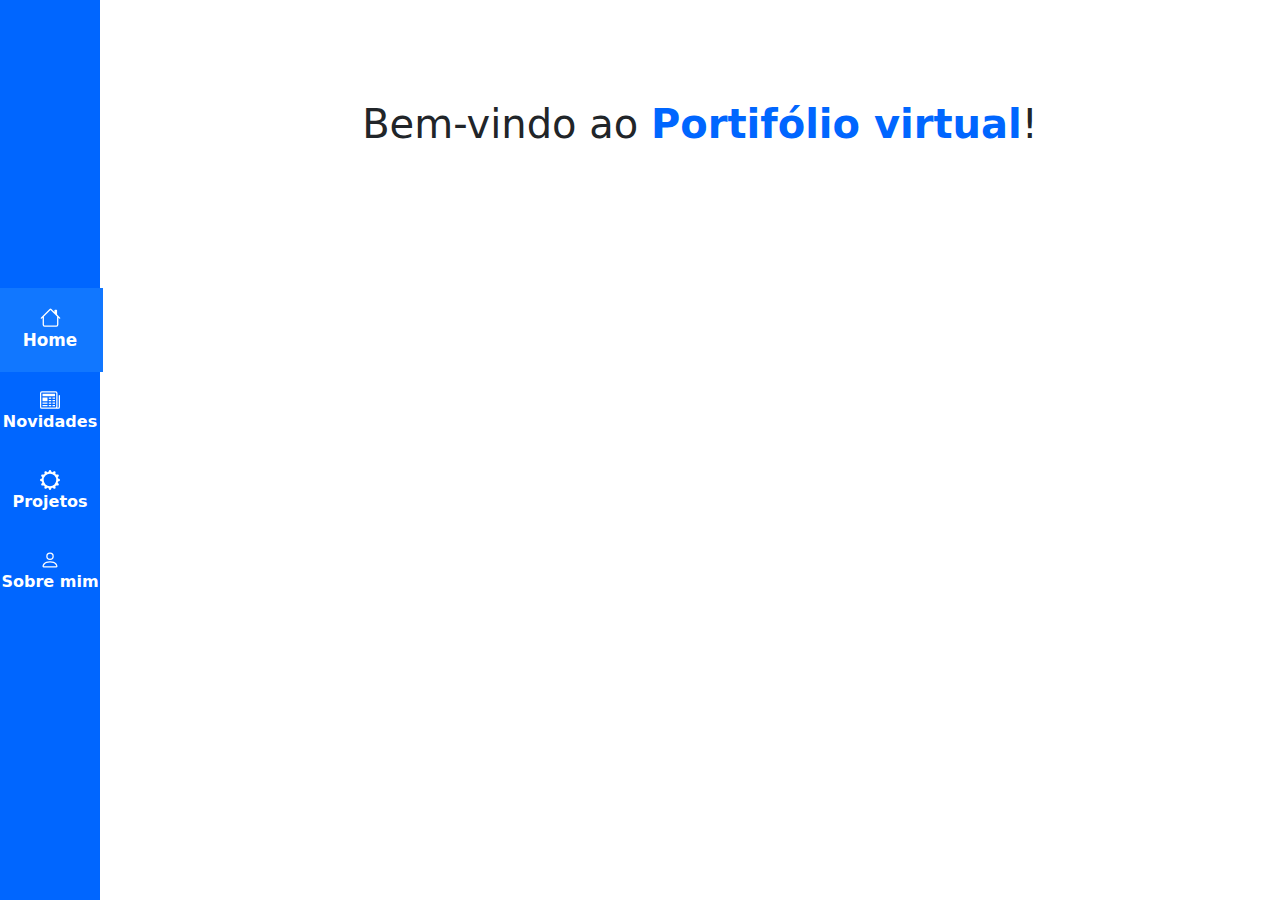
<file: index.html>
<!DOCTYPE html>
<html lang="pt-br">
<head>
    <meta charset="UTF-8">
    <meta http-equiv="X-UA-Compatible" content="IE=edge">
    <meta name="viewport" content="width=device-width, initial-scale=1.0">
    <title>Portifólio</title>
    <link rel="stylesheet" href="css/style.css">

    <link href="https://cdn.jsdelivr.net/npm/bootstrap@5.3.3/dist/css/bootstrap.min.css" rel="stylesheet" integrity="sha384-QWTKZyjpPEjISv5WaRU9OFeRpok6YctnYmDr5pNlyT2bRjXh0JMhjY6hW+ALEwIH" crossorigin="anonymous">

</head>
<body>
    <header>
       <nav class="menu">
            <ul>
                <li class="ativo">
                    <div>
                        <a href="index.html">
                            <svg xmlns="http://www.w3.org/2000/svg" width="20" height="20" fill="currentColor" class="bi bi-house" viewBox="0 0 16 16">
                            <path d="M8.707 1.5a1 1 0 0 0-1.414 0L.646 8.146a.5.5 0 0 0 .708.708L2 8.207V13.5A1.5 1.5 0 0 0 3.5 15h9a1.5 1.5 0 0 0 1.5-1.5V8.207l.646.647a.5.5 0 0 0 .708-.708L13 5.793V2.5a.5.5 0 0 0-.5-.5h-1a.5.5 0 0 0-.5.5v1.293zM13 7.207V13.5a.5.5 0 0 1-.5.5h-9a.5.5 0 0 1-.5-.5V7.207l5-5z"/>
                            </svg>
                            Home
                        </a>
                    </div>
                </li>
                <li>
                    <a href="news.html">
                        <svg xmlns="http://www.w3.org/2000/svg" width="20" height="20" fill="currentColor" class="bi bi-newspaper" viewBox="0 0 16 16">
                        <path d="M0 2.5A1.5 1.5 0 0 1 1.5 1h11A1.5 1.5 0 0 1 14 2.5v10.528c0 .3-.05.654-.238.972h.738a.5.5 0 0 0 .5-.5v-9a.5.5 0 0 1 1 0v9a1.5 1.5 0 0 1-1.5 1.5H1.497A1.497 1.497 0 0 1 0 13.5zM12 14c.37 0 .654-.211.853-.441.092-.106.147-.279.147-.531V2.5a.5.5 0 0 0-.5-.5h-11a.5.5 0 0 0-.5.5v11c0 .278.223.5.497.5z"/>
                        <path d="M2 3h10v2H2zm0 3h4v3H2zm0 4h4v1H2zm0 2h4v1H2zm5-6h2v1H7zm3 0h2v1h-2zM7 8h2v1H7zm3 0h2v1h-2zm-3 2h2v1H7zm3 0h2v1h-2zm-3 2h2v1H7zm3 0h2v1h-2z"/>
                        </svg>
                        Novidades
                    </a>
                </li>
                <li>
                    <a href="projects.html">
                        <svg xmlns="http://www.w3.org/2000/svg" width="20" height="20" fill="currentColor" class="bi bi-gear-wide" viewBox="0 0 16 16">
                        <path d="M8.932.727c-.243-.97-1.62-.97-1.864 0l-.071.286a.96.96 0 0 1-1.622.434l-.205-.211c-.695-.719-1.888-.03-1.613.931l.08.284a.96.96 0 0 1-1.186 1.187l-.284-.081c-.96-.275-1.65.918-.931 1.613l.211.205a.96.96 0 0 1-.434 1.622l-.286.071c-.97.243-.97 1.62 0 1.864l.286.071a.96.96 0 0 1 .434 1.622l-.211.205c-.719.695-.03 1.888.931 1.613l.284-.08a.96.96 0 0 1 1.187 1.187l-.081.283c-.275.96.918 1.65 1.613.931l.205-.211a.96.96 0 0 1 1.622.434l.071.286c.243.97 1.62.97 1.864 0l.071-.286a.96.96 0 0 1 1.622-.434l.205.211c.695.719 1.888.03 1.613-.931l-.08-.284a.96.96 0 0 1 1.187-1.187l.283.081c.96.275 1.65-.918.931-1.613l-.211-.205a.96.96 0 0 1 .434-1.622l.286-.071c.97-.243.97-1.62 0-1.864l-.286-.071a.96.96 0 0 1-.434-1.622l.211-.205c.719-.695.03-1.888-.931-1.613l-.284.08a.96.96 0 0 1-1.187-1.186l.081-.284c.275-.96-.918-1.65-1.613-.931l-.205.211a.96.96 0 0 1-1.622-.434zM8 12.997a4.998 4.998 0 1 1 0-9.995 4.998 4.998 0 0 1 0 9.996z"/>
                        </svg>
                        Projetos
                    </a>
                </li>
                <li>
                    <a href="about-me.html">
                        <svg xmlns="http://www.w3.org/2000/svg" width="20" height="20" fill="currentColor" class="bi bi-person" viewBox="0 0 16 16">
                        <path d="M8 8a3 3 0 1 0 0-6 3 3 0 0 0 0 6m2-3a2 2 0 1 1-4 0 2 2 0 0 1 4 0m4 8c0 1-1 1-1 1H3s-1 0-1-1 1-4 6-4 6 3 6 4m-1-.004c-.001-.246-.154-.986-.832-1.664C11.516 10.68 10.289 10 8 10s-3.516.68-4.168 1.332c-.678.678-.83 1.418-.832 1.664z"/>
                        </svg>
                        Sobre mim
                    </a>
                </li>
            </ul>
       </nav>
    </header>
    <main>
        
        <h1>Bem-vindo ao <strong>Portifólio virtual</strong>!</h1>
        
    </main>
    <footer>

    </footer>
</body>
</html>
</file>
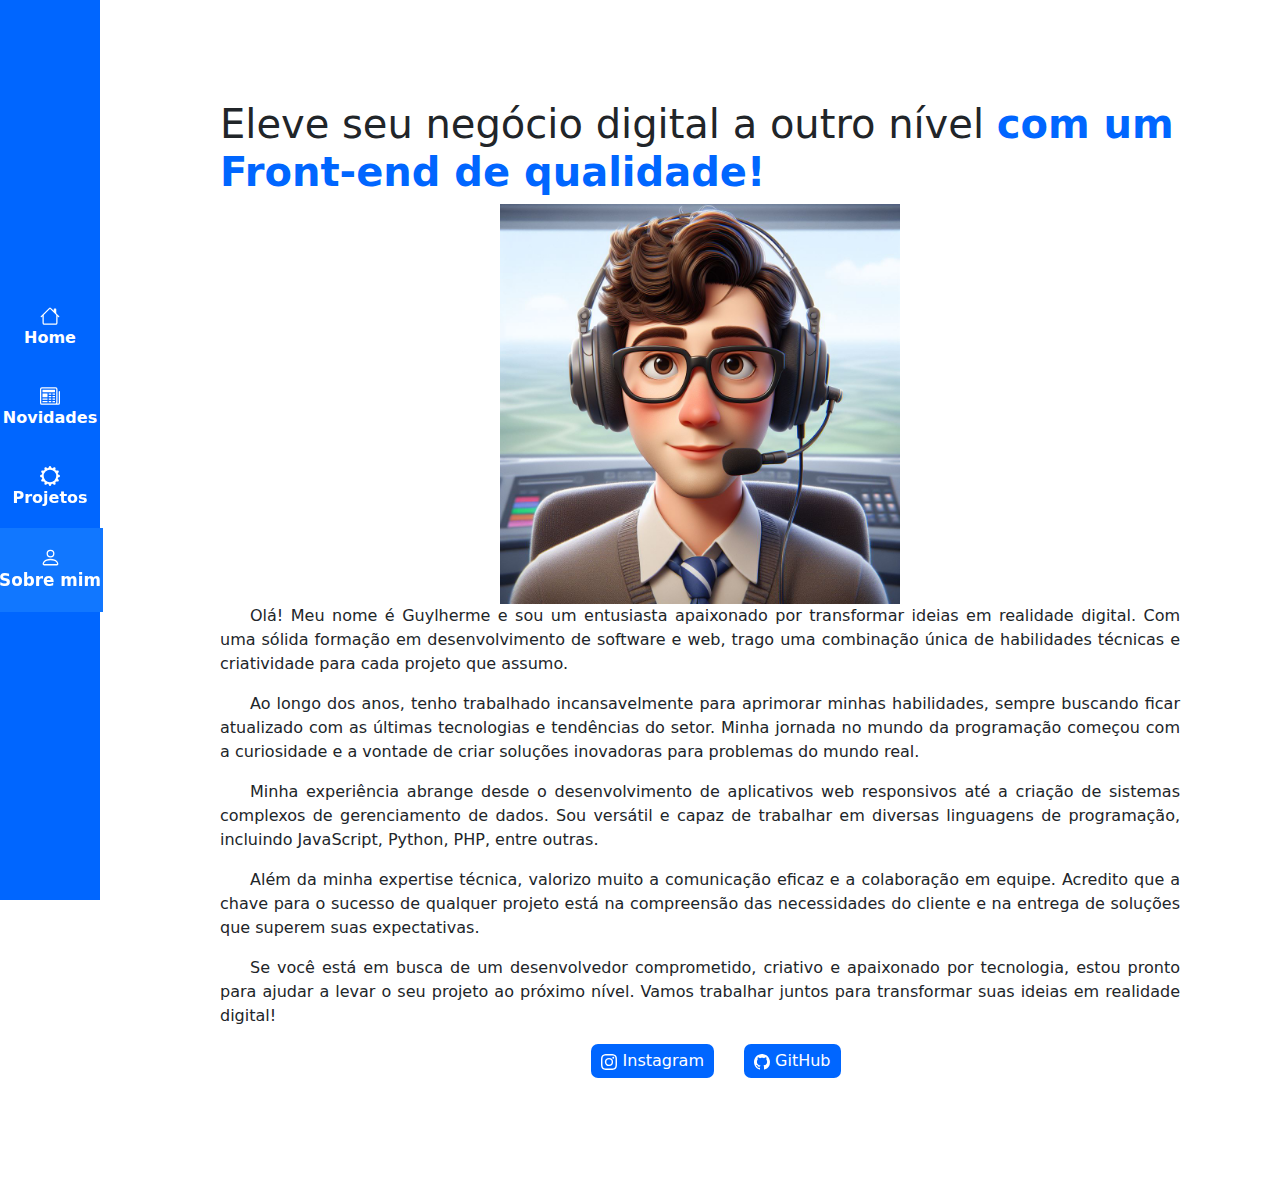
<file: about-me.html>
<!DOCTYPE html>
<html lang="pt-br">
<head>
    <meta charset="UTF-8">
    <meta http-equiv="X-UA-Compatible" content="IE=edge">
    <meta name="viewport" content="width=device-width, initial-scale=1.0">
    <title>Portifólio</title>
    <link rel="stylesheet" href="css/style.css">

    <link href="https://cdn.jsdelivr.net/npm/bootstrap@5.3.3/dist/css/bootstrap.min.css" rel="stylesheet" integrity="sha384-QWTKZyjpPEjISv5WaRU9OFeRpok6YctnYmDr5pNlyT2bRjXh0JMhjY6hW+ALEwIH" crossorigin="anonymous">

</head>
<body>
    <header>
       <nav class="menu">
            <ul>
                <li>
                    <div>
                        <a href="index.html">
                            <svg xmlns="http://www.w3.org/2000/svg" width="20" height="20" fill="currentColor" class="bi bi-house" viewBox="0 0 16 16">
                            <path d="M8.707 1.5a1 1 0 0 0-1.414 0L.646 8.146a.5.5 0 0 0 .708.708L2 8.207V13.5A1.5 1.5 0 0 0 3.5 15h9a1.5 1.5 0 0 0 1.5-1.5V8.207l.646.647a.5.5 0 0 0 .708-.708L13 5.793V2.5a.5.5 0 0 0-.5-.5h-1a.5.5 0 0 0-.5.5v1.293zM13 7.207V13.5a.5.5 0 0 1-.5.5h-9a.5.5 0 0 1-.5-.5V7.207l5-5z"/>
                            </svg>
                            Home
                        </a>
                    </div>
                </li>
                <li>
                    <a href="news.html">
                        <svg xmlns="http://www.w3.org/2000/svg" width="20" height="20" fill="currentColor" class="bi bi-newspaper" viewBox="0 0 16 16">
                        <path d="M0 2.5A1.5 1.5 0 0 1 1.5 1h11A1.5 1.5 0 0 1 14 2.5v10.528c0 .3-.05.654-.238.972h.738a.5.5 0 0 0 .5-.5v-9a.5.5 0 0 1 1 0v9a1.5 1.5 0 0 1-1.5 1.5H1.497A1.497 1.497 0 0 1 0 13.5zM12 14c.37 0 .654-.211.853-.441.092-.106.147-.279.147-.531V2.5a.5.5 0 0 0-.5-.5h-11a.5.5 0 0 0-.5.5v11c0 .278.223.5.497.5z"/>
                        <path d="M2 3h10v2H2zm0 3h4v3H2zm0 4h4v1H2zm0 2h4v1H2zm5-6h2v1H7zm3 0h2v1h-2zM7 8h2v1H7zm3 0h2v1h-2zm-3 2h2v1H7zm3 0h2v1h-2zm-3 2h2v1H7zm3 0h2v1h-2z"/>
                        </svg>
                        Novidades
                    </a>
                </li>
                <li>
                    <a href="projects.html">
                        <svg xmlns="http://www.w3.org/2000/svg" width="20" height="20" fill="currentColor" class="bi bi-gear-wide" viewBox="0 0 16 16">
                        <path d="M8.932.727c-.243-.97-1.62-.97-1.864 0l-.071.286a.96.96 0 0 1-1.622.434l-.205-.211c-.695-.719-1.888-.03-1.613.931l.08.284a.96.96 0 0 1-1.186 1.187l-.284-.081c-.96-.275-1.65.918-.931 1.613l.211.205a.96.96 0 0 1-.434 1.622l-.286.071c-.97.243-.97 1.62 0 1.864l.286.071a.96.96 0 0 1 .434 1.622l-.211.205c-.719.695-.03 1.888.931 1.613l.284-.08a.96.96 0 0 1 1.187 1.187l-.081.283c-.275.96.918 1.65 1.613.931l.205-.211a.96.96 0 0 1 1.622.434l.071.286c.243.97 1.62.97 1.864 0l.071-.286a.96.96 0 0 1 1.622-.434l.205.211c.695.719 1.888.03 1.613-.931l-.08-.284a.96.96 0 0 1 1.187-1.187l.283.081c.96.275 1.65-.918.931-1.613l-.211-.205a.96.96 0 0 1 .434-1.622l.286-.071c.97-.243.97-1.62 0-1.864l-.286-.071a.96.96 0 0 1-.434-1.622l.211-.205c.719-.695.03-1.888-.931-1.613l-.284.08a.96.96 0 0 1-1.187-1.186l.081-.284c.275-.96-.918-1.65-1.613-.931l-.205.211a.96.96 0 0 1-1.622-.434zM8 12.997a4.998 4.998 0 1 1 0-9.995 4.998 4.998 0 0 1 0 9.996z"/>
                        </svg>
                        Projetos
                    </a>
                </li>
                <li class="ativo">
                    <a href="about-me.html">
                        <svg xmlns="http://www.w3.org/2000/svg" width="20" height="20" fill="currentColor" class="bi bi-person" viewBox="0 0 16 16">
                        <path d="M8 8a3 3 0 1 0 0-6 3 3 0 0 0 0 6m2-3a2 2 0 1 1-4 0 2 2 0 0 1 4 0m4 8c0 1-1 1-1 1H3s-1 0-1-1 1-4 6-4 6 3 6 4m-1-.004c-.001-.246-.154-.986-.832-1.664C11.516 10.68 10.289 10 8 10s-3.516.68-4.168 1.332c-.678.678-.83 1.418-.832 1.664z"/>
                        </svg>
                        Sobre mim
                    </a>
                </li>
            </ul>
       </nav>
    </header>
    <main>
        
        <h1>Eleve seu negócio digital a outro nível <strong>com um Front-end de qualidade!</strong></h1>
        
        <div class="content">
            <img src="img/perfil.jpeg" alt="Imagem gerada por inteligencia artificial para representar Guylherme Lima. Na imagem temos um personagem 3d estilo Dysney pixar utilizando headset">

            <p>Olá! Meu nome é Guylherme e sou um entusiasta apaixonado por transformar ideias em realidade digital. Com uma sólida formação em desenvolvimento de software e web, trago uma combinação única de habilidades técnicas e criatividade para cada projeto que assumo.</p>
            
            <p>Ao longo dos anos, tenho trabalhado incansavelmente para aprimorar minhas habilidades, sempre buscando ficar atualizado com as últimas tecnologias e tendências do setor. Minha jornada no mundo da programação começou com a curiosidade e a vontade de criar soluções inovadoras para problemas do mundo real.</p>
                
            <p>Minha experiência abrange desde o desenvolvimento de aplicativos web responsivos até a criação de sistemas complexos de gerenciamento de dados. Sou versátil e capaz de trabalhar em diversas linguagens de programação, incluindo JavaScript, Python, PHP, entre outras.</p>
                        
            <p>Além da minha expertise técnica, valorizo muito a comunicação eficaz e a colaboração em equipe. Acredito que a chave para o sucesso de qualquer projeto está na compreensão das necessidades do cliente e na entrega de soluções que superem suas expectativas.</p>
                
            <p>Se você está em busca de um desenvolvedor comprometido, criativo e apaixonado por tecnologia, estou pronto para ajudar a levar o seu projeto ao próximo nível. Vamos trabalhar juntos para transformar suas ideias em realidade digital!</p>
        </div>        

        <ul class="redes">
            <li>
                <a href="https://www.instagram.com/guygamess"><svg xmlns="http://www.w3.org/2000/svg" width="16" height="16" fill="currentColor" class="bi bi-instagram" viewBox="0 0 16 16">
                    <path d="M8 0C5.829 0 5.556.01 4.703.048 3.85.088 3.269.222 2.76.42a3.9 3.9 0 0 0-1.417.923A3.9 3.9 0 0 0 .42 2.76C.222 3.268.087 3.85.048 4.7.01 5.555 0 5.827 0 8.001c0 2.172.01 2.444.048 3.297.04.852.174 1.433.372 1.942.205.526.478.972.923 1.417.444.445.89.719 1.416.923.51.198 1.09.333 1.942.372C5.555 15.99 5.827 16 8 16s2.444-.01 3.298-.048c.851-.04 1.434-.174 1.943-.372a3.9 3.9 0 0 0 1.416-.923c.445-.445.718-.891.923-1.417.197-.509.332-1.09.372-1.942C15.99 10.445 16 10.173 16 8s-.01-2.445-.048-3.299c-.04-.851-.175-1.433-.372-1.941a3.9 3.9 0 0 0-.923-1.417A3.9 3.9 0 0 0 13.24.42c-.51-.198-1.092-.333-1.943-.372C10.443.01 10.172 0 7.998 0zm-.717 1.442h.718c2.136 0 2.389.007 3.232.046.78.035 1.204.166 1.486.275.373.145.64.319.92.599s.453.546.598.92c.11.281.24.705.275 1.485.039.843.047 1.096.047 3.231s-.008 2.389-.047 3.232c-.035.78-.166 1.203-.275 1.485a2.5 2.5 0 0 1-.599.919c-.28.28-.546.453-.92.598-.28.11-.704.24-1.485.276-.843.038-1.096.047-3.232.047s-2.39-.009-3.233-.047c-.78-.036-1.203-.166-1.485-.276a2.5 2.5 0 0 1-.92-.598 2.5 2.5 0 0 1-.6-.92c-.109-.281-.24-.705-.275-1.485-.038-.843-.046-1.096-.046-3.233s.008-2.388.046-3.231c.036-.78.166-1.204.276-1.486.145-.373.319-.64.599-.92s.546-.453.92-.598c.282-.11.705-.24 1.485-.276.738-.034 1.024-.044 2.515-.045zm4.988 1.328a.96.96 0 1 0 0 1.92.96.96 0 0 0 0-1.92m-4.27 1.122a4.109 4.109 0 1 0 0 8.217 4.109 4.109 0 0 0 0-8.217m0 1.441a2.667 2.667 0 1 1 0 5.334 2.667 2.667 0 0 1 0-5.334"/>
                  </svg> Instagram</a>
            </li>
            <li>
                <a href="https://github.com/guylhermelima"><svg xmlns="http://www.w3.org/2000/svg" width="16" height="16" fill="currentColor" class="bi bi-github" viewBox="0 0 16 16">
                    <path d="M8 0C3.58 0 0 3.58 0 8c0 3.54 2.29 6.53 5.47 7.59.4.07.55-.17.55-.38 0-.19-.01-.82-.01-1.49-2.01.37-2.53-.49-2.69-.94-.09-.23-.48-.94-.82-1.13-.28-.15-.68-.52-.01-.53.63-.01 1.08.58 1.23.82.72 1.21 1.87.87 2.33.66.07-.52.28-.87.51-1.07-1.78-.2-3.64-.89-3.64-3.95 0-.87.31-1.59.82-2.15-.08-.2-.36-1.02.08-2.12 0 0 .67-.21 2.2.82.64-.18 1.32-.27 2-.27s1.36.09 2 .27c1.53-1.04 2.2-.82 2.2-.82.44 1.1.16 1.92.08 2.12.51.56.82 1.27.82 2.15 0 3.07-1.87 3.75-3.65 3.95.29.25.54.73.54 1.48 0 1.07-.01 1.93-.01 2.2 0 .21.15.46.55.38A8.01 8.01 0 0 0 16 8c0-4.42-3.58-8-8-8"/>
                  </svg> GitHub</a>
            </li>
        </ul>
        
    </main>
    <footer>

    </footer>
</body>
</html>
</file>
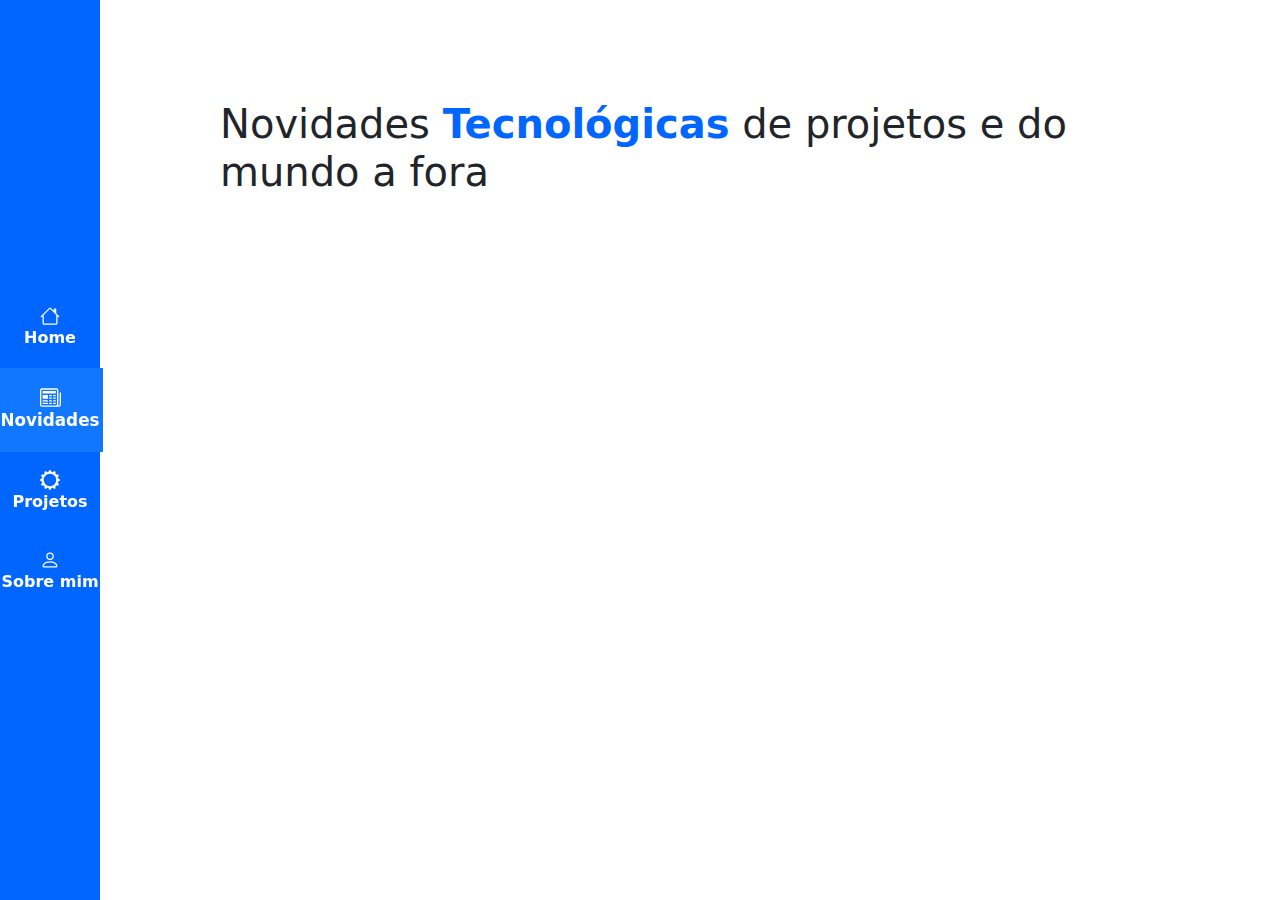
<file: news.html>
<!DOCTYPE html>
<html lang="pt-br">
<head>
    <meta charset="UTF-8">
    <meta http-equiv="X-UA-Compatible" content="IE=edge">
    <meta name="viewport" content="width=device-width, initial-scale=1.0">
    <title>Portifólio</title>
    <link rel="stylesheet" href="css/style.css">

    <link href="https://cdn.jsdelivr.net/npm/bootstrap@5.3.3/dist/css/bootstrap.min.css" rel="stylesheet" integrity="sha384-QWTKZyjpPEjISv5WaRU9OFeRpok6YctnYmDr5pNlyT2bRjXh0JMhjY6hW+ALEwIH" crossorigin="anonymous">

</head>
<body>
    <header>
       <nav class="menu">
            <ul>
                <li>
                    <div>
                        <a href="index.html">
                            <svg xmlns="http://www.w3.org/2000/svg" width="20" height="20" fill="currentColor" class="bi bi-house" viewBox="0 0 16 16">
                            <path d="M8.707 1.5a1 1 0 0 0-1.414 0L.646 8.146a.5.5 0 0 0 .708.708L2 8.207V13.5A1.5 1.5 0 0 0 3.5 15h9a1.5 1.5 0 0 0 1.5-1.5V8.207l.646.647a.5.5 0 0 0 .708-.708L13 5.793V2.5a.5.5 0 0 0-.5-.5h-1a.5.5 0 0 0-.5.5v1.293zM13 7.207V13.5a.5.5 0 0 1-.5.5h-9a.5.5 0 0 1-.5-.5V7.207l5-5z"/>
                            </svg>
                            Home
                        </a>
                    </div>
                </li>
                <li class="ativo">
                    <a href="news.html">
                        <svg xmlns="http://www.w3.org/2000/svg" width="20" height="20" fill="currentColor" class="bi bi-newspaper" viewBox="0 0 16 16">
                        <path d="M0 2.5A1.5 1.5 0 0 1 1.5 1h11A1.5 1.5 0 0 1 14 2.5v10.528c0 .3-.05.654-.238.972h.738a.5.5 0 0 0 .5-.5v-9a.5.5 0 0 1 1 0v9a1.5 1.5 0 0 1-1.5 1.5H1.497A1.497 1.497 0 0 1 0 13.5zM12 14c.37 0 .654-.211.853-.441.092-.106.147-.279.147-.531V2.5a.5.5 0 0 0-.5-.5h-11a.5.5 0 0 0-.5.5v11c0 .278.223.5.497.5z"/>
                        <path d="M2 3h10v2H2zm0 3h4v3H2zm0 4h4v1H2zm0 2h4v1H2zm5-6h2v1H7zm3 0h2v1h-2zM7 8h2v1H7zm3 0h2v1h-2zm-3 2h2v1H7zm3 0h2v1h-2zm-3 2h2v1H7zm3 0h2v1h-2z"/>
                        </svg>
                        Novidades
                    </a>
                </li>
                <li>
                    <a href="projects.html">
                        <svg xmlns="http://www.w3.org/2000/svg" width="20" height="20" fill="currentColor" class="bi bi-gear-wide" viewBox="0 0 16 16">
                        <path d="M8.932.727c-.243-.97-1.62-.97-1.864 0l-.071.286a.96.96 0 0 1-1.622.434l-.205-.211c-.695-.719-1.888-.03-1.613.931l.08.284a.96.96 0 0 1-1.186 1.187l-.284-.081c-.96-.275-1.65.918-.931 1.613l.211.205a.96.96 0 0 1-.434 1.622l-.286.071c-.97.243-.97 1.62 0 1.864l.286.071a.96.96 0 0 1 .434 1.622l-.211.205c-.719.695-.03 1.888.931 1.613l.284-.08a.96.96 0 0 1 1.187 1.187l-.081.283c-.275.96.918 1.65 1.613.931l.205-.211a.96.96 0 0 1 1.622.434l.071.286c.243.97 1.62.97 1.864 0l.071-.286a.96.96 0 0 1 1.622-.434l.205.211c.695.719 1.888.03 1.613-.931l-.08-.284a.96.96 0 0 1 1.187-1.187l.283.081c.96.275 1.65-.918.931-1.613l-.211-.205a.96.96 0 0 1 .434-1.622l.286-.071c.97-.243.97-1.62 0-1.864l-.286-.071a.96.96 0 0 1-.434-1.622l.211-.205c.719-.695.03-1.888-.931-1.613l-.284.08a.96.96 0 0 1-1.187-1.186l.081-.284c.275-.96-.918-1.65-1.613-.931l-.205.211a.96.96 0 0 1-1.622-.434zM8 12.997a4.998 4.998 0 1 1 0-9.995 4.998 4.998 0 0 1 0 9.996z"/>
                        </svg>
                        Projetos
                    </a>
                </li>
                <li>
                    <a href="about-me.html">
                        <svg xmlns="http://www.w3.org/2000/svg" width="20" height="20" fill="currentColor" class="bi bi-person" viewBox="0 0 16 16">
                        <path d="M8 8a3 3 0 1 0 0-6 3 3 0 0 0 0 6m2-3a2 2 0 1 1-4 0 2 2 0 0 1 4 0m4 8c0 1-1 1-1 1H3s-1 0-1-1 1-4 6-4 6 3 6 4m-1-.004c-.001-.246-.154-.986-.832-1.664C11.516 10.68 10.289 10 8 10s-3.516.68-4.168 1.332c-.678.678-.83 1.418-.832 1.664z"/>
                        </svg>
                        Sobre mim
                    </a>
                </li>
            </ul>
       </nav>
    </header>
    <main>
        
        <h1>Novidades <strong>Tecnológicas</strong> de projetos e do mundo a fora</h1>
        
    </main>
    <footer>

    </footer>
</body>
</html>
</file>
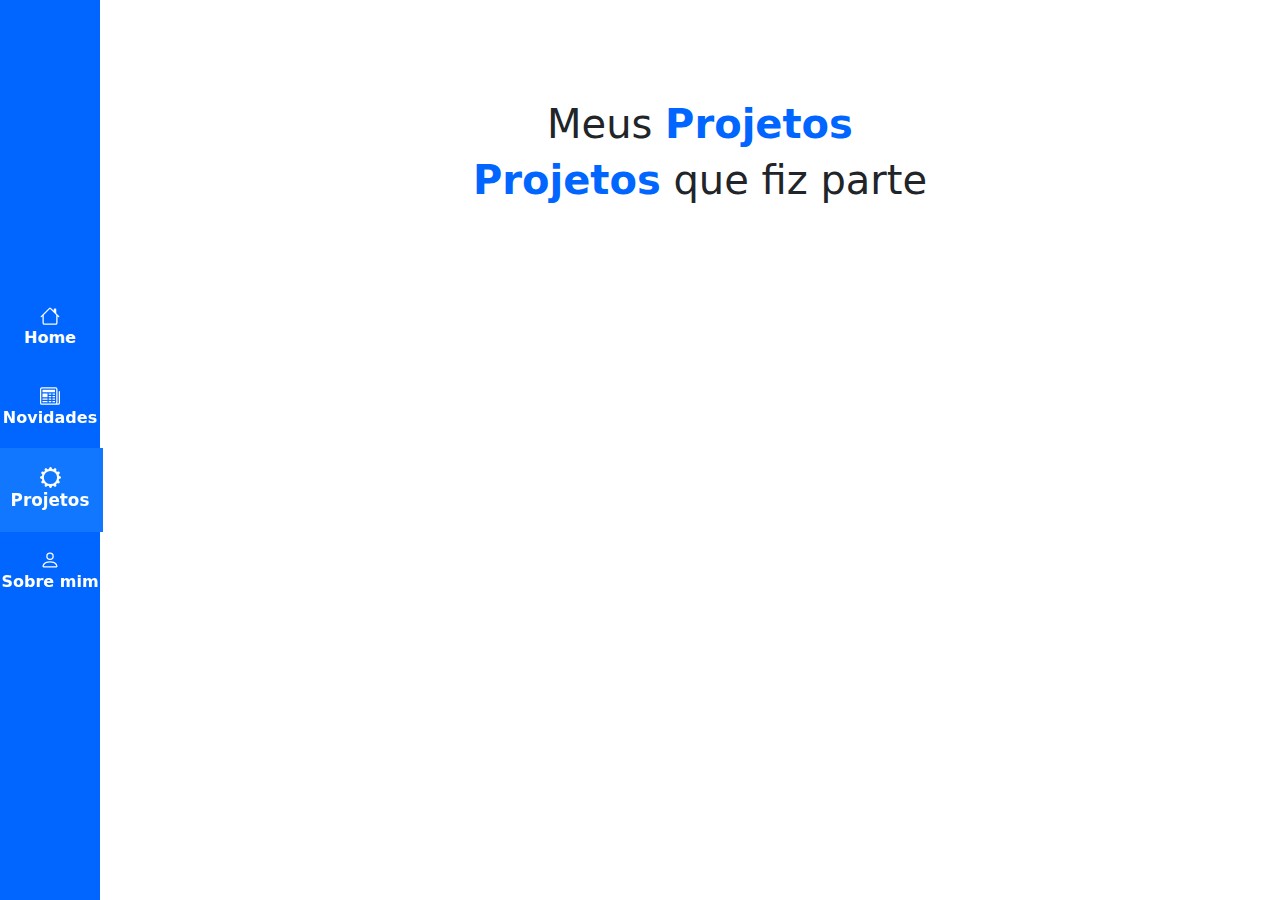
<file: projects.html>
<!DOCTYPE html>
<html lang="pt-br">
<head>
    <meta charset="UTF-8">
    <meta http-equiv="X-UA-Compatible" content="IE=edge">
    <meta name="viewport" content="width=device-width, initial-scale=1.0">
    <title>Portifólio</title>
    <link rel="stylesheet" href="css/style.css">

    <link href="https://cdn.jsdelivr.net/npm/bootstrap@5.3.3/dist/css/bootstrap.min.css" rel="stylesheet" integrity="sha384-QWTKZyjpPEjISv5WaRU9OFeRpok6YctnYmDr5pNlyT2bRjXh0JMhjY6hW+ALEwIH" crossorigin="anonymous">

</head>
<body>
    <header>
       <nav class="menu">
            <ul>
                <li>
                    <div>
                        <a href="index.html">
                            <svg xmlns="http://www.w3.org/2000/svg" width="20" height="20" fill="currentColor" class="bi bi-house" viewBox="0 0 16 16">
                            <path d="M8.707 1.5a1 1 0 0 0-1.414 0L.646 8.146a.5.5 0 0 0 .708.708L2 8.207V13.5A1.5 1.5 0 0 0 3.5 15h9a1.5 1.5 0 0 0 1.5-1.5V8.207l.646.647a.5.5 0 0 0 .708-.708L13 5.793V2.5a.5.5 0 0 0-.5-.5h-1a.5.5 0 0 0-.5.5v1.293zM13 7.207V13.5a.5.5 0 0 1-.5.5h-9a.5.5 0 0 1-.5-.5V7.207l5-5z"/>
                            </svg>
                            Home
                        </a>
                    </div>
                </li>
                <li>
                    <a href="news.html">
                        <svg xmlns="http://www.w3.org/2000/svg" width="20" height="20" fill="currentColor" class="bi bi-newspaper" viewBox="0 0 16 16">
                        <path d="M0 2.5A1.5 1.5 0 0 1 1.5 1h11A1.5 1.5 0 0 1 14 2.5v10.528c0 .3-.05.654-.238.972h.738a.5.5 0 0 0 .5-.5v-9a.5.5 0 0 1 1 0v9a1.5 1.5 0 0 1-1.5 1.5H1.497A1.497 1.497 0 0 1 0 13.5zM12 14c.37 0 .654-.211.853-.441.092-.106.147-.279.147-.531V2.5a.5.5 0 0 0-.5-.5h-11a.5.5 0 0 0-.5.5v11c0 .278.223.5.497.5z"/>
                        <path d="M2 3h10v2H2zm0 3h4v3H2zm0 4h4v1H2zm0 2h4v1H2zm5-6h2v1H7zm3 0h2v1h-2zM7 8h2v1H7zm3 0h2v1h-2zm-3 2h2v1H7zm3 0h2v1h-2zm-3 2h2v1H7zm3 0h2v1h-2z"/>
                        </svg>
                        Novidades
                    </a>
                </li>
                <li class="ativo">
                    <a href="projects.html">
                        <svg xmlns="http://www.w3.org/2000/svg" width="20" height="20" fill="currentColor" class="bi bi-gear-wide" viewBox="0 0 16 16">
                        <path d="M8.932.727c-.243-.97-1.62-.97-1.864 0l-.071.286a.96.96 0 0 1-1.622.434l-.205-.211c-.695-.719-1.888-.03-1.613.931l.08.284a.96.96 0 0 1-1.186 1.187l-.284-.081c-.96-.275-1.65.918-.931 1.613l.211.205a.96.96 0 0 1-.434 1.622l-.286.071c-.97.243-.97 1.62 0 1.864l.286.071a.96.96 0 0 1 .434 1.622l-.211.205c-.719.695-.03 1.888.931 1.613l.284-.08a.96.96 0 0 1 1.187 1.187l-.081.283c-.275.96.918 1.65 1.613.931l.205-.211a.96.96 0 0 1 1.622.434l.071.286c.243.97 1.62.97 1.864 0l.071-.286a.96.96 0 0 1 1.622-.434l.205.211c.695.719 1.888.03 1.613-.931l-.08-.284a.96.96 0 0 1 1.187-1.187l.283.081c.96.275 1.65-.918.931-1.613l-.211-.205a.96.96 0 0 1 .434-1.622l.286-.071c.97-.243.97-1.62 0-1.864l-.286-.071a.96.96 0 0 1-.434-1.622l.211-.205c.719-.695.03-1.888-.931-1.613l-.284.08a.96.96 0 0 1-1.187-1.186l.081-.284c.275-.96-.918-1.65-1.613-.931l-.205.211a.96.96 0 0 1-1.622-.434zM8 12.997a4.998 4.998 0 1 1 0-9.995 4.998 4.998 0 0 1 0 9.996z"/>
                        </svg>
                        Projetos
                    </a>
                </li>
                <li>
                    <a href="about-me.html">
                        <svg xmlns="http://www.w3.org/2000/svg" width="20" height="20" fill="currentColor" class="bi bi-person" viewBox="0 0 16 16">
                        <path d="M8 8a3 3 0 1 0 0-6 3 3 0 0 0 0 6m2-3a2 2 0 1 1-4 0 2 2 0 0 1 4 0m4 8c0 1-1 1-1 1H3s-1 0-1-1 1-4 6-4 6 3 6 4m-1-.004c-.001-.246-.154-.986-.832-1.664C11.516 10.68 10.289 10 8 10s-3.516.68-4.168 1.332c-.678.678-.83 1.418-.832 1.664z"/>
                        </svg>
                        Sobre mim
                    </a>
                </li>
            </ul>
       </nav>
    </header>
    <main>
        
        <h1>Meus <strong>Projetos</strong></h1>



        <h1><strong>Projetos</strong> que fiz parte</h1>
        
    </main>
    <footer>

    </footer>
</body>
</html>
</file>
<file: css/style.css>
body{
    background-color: whitesmoke;
    color: #2d2d2d;
    display: flex;
    flex-direction: row;
    align-items: center;
    justify-content: center;
    padding: 0;
    margin: 0;
}
header{
    background-color: #0066ff;
    display: flex;
    flex-direction: column;
    justify-content: space-around;
    position: fixed;
    top: 0;
    bottom: 0;
    left: 0;
}
.menu ul{
    display: flex;
    flex-direction: column;
    align-items: center;
    justify-content: center;
    width: 100px;
    margin: 0;
    padding: 5px;
}
.menu ul li{
    display: flex;
    flex-direction: column;
    align-items: center;
    justify-content: center;
    padding: 0;
    width: 100px;
    height: 80px;
    color: #fff;
    font-weight: 600;
}
.menu ul li a{
    display: flex;
    flex-direction: column;
    align-items: center;
    justify-content: center;
    text-decoration: none;
    color: inherit;
    background-color: inherit;
}
.menu ul li:hover{
    background-color: #3399ff;
    zoom: 1.2;
}
.ativo{
    background-color: #1177ff;
    zoom: 1.05;
}
main{
    margin: 100px;
    margin-left: 220px;;
    height: 100%;
    display: flex;
    flex-direction: column;
    align-items: center;
    justify-content: center;
}
div{
    display: flex;
    flex-direction: column;
    align-items: center;
    justify-content: center;
}
.content img{
    width: 400px;
}
ul{
    display: flex;
    flex-direction: row;
    align-items: center;
    justify-content: center;
    list-style: none;
    padding: 0;
    margin: 0;
}

.redes li{
    margin: 0 15px;
    display: flex;
    flex-direction: row;
    align-items: center;
    justify-content: center;
}

.redes li :hover{
    background-color: #3399ff;
}

.redes li a{
    font-style: none;
    text-decoration: none;
    color: white;
    padding: 5px 10px;
    background-color: #0066ff;
    border-radius: 7px;
}

h1 strong{
    color: #0066ff;
}

.content{
    max-width: 1200px;
}

.content p{
    text-align: justify;
    text-indent: 30px;
}

.redes ul :hover{
    zoom: 1.1;
}
</file>
